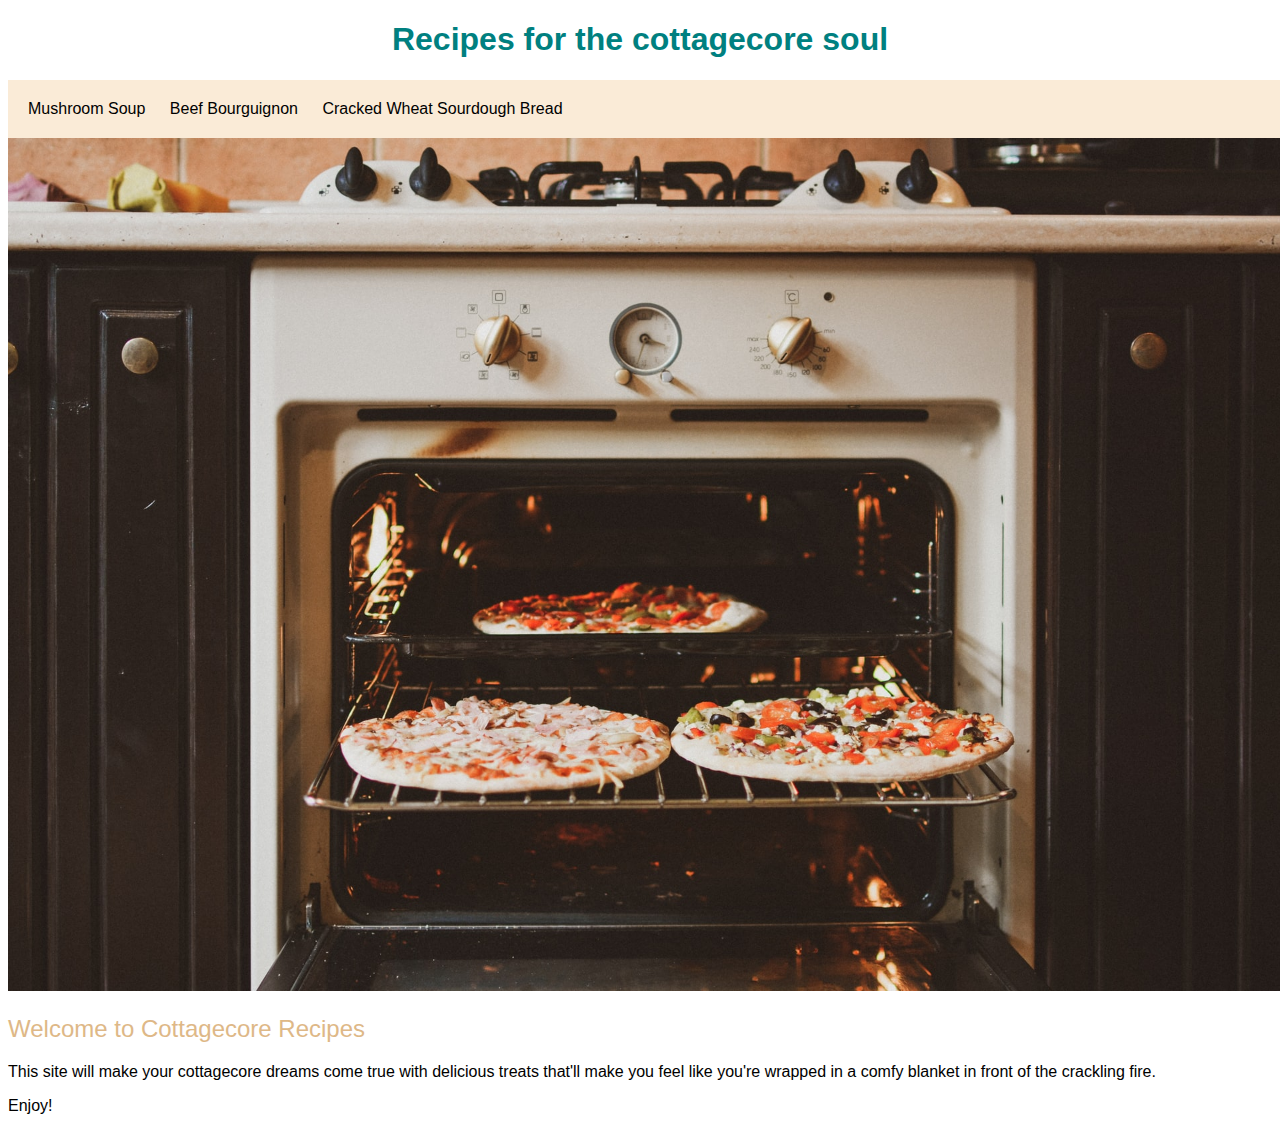
<file: index.html>
<!DOCTYPE html>
<html lang="en">
<head>
    <meta charset="UTF-8">
    <meta http-equiv="X-UA-Compatible" content="IE=edge">
    <meta name="viewport" content="width=device-width, initial-scale=1.0">
    <link rel="stylesheet" href="style.css">
    <title>Cottage Recipes</title>
</head>
<body>
    <!--
        Each recipe page must have!
        1. An image of the finished dish under the h1 heading that you added earlier. 
        You can find images of the dish on google or the site recipe site we linked to earlier.
        2. Under the image, it should have an appropriately sized 
        “Description” heading followed by a paragraph or two describing the recipe.
        3. Under the description, add an “Ingredients” heading followed by an unordered 
        list of the ingredients needed for the recipe.
        4. Finally, under the ingredients list, add a “Steps” heading followed by an 
        ordered list of the steps needed for making the dish.

        Iteration 4 - Add more recipes
    -->
    <h1>Recipes for the cottagecore soul</h1>
    <ul class="nav">
        <li><a href="recipes/mushroom_soup.html">Mushroom Soup</a></li>
        <li><a href="recipes/beef_bourguignon.html">Beef Bourguignon</a></li>
        <li><a href="recipes/cracked_wheat_sourdough_bread.html">Cracked Wheat Sourdough Bread</a></li>
    </ul>
    <img src="./images/stove_cover_image.jpg" alt="Old fashioned stove with pizzas inside">

    <h2>Welcome to Cottagecore Recipes</h2>
    <p>This site will make your cottagecore dreams come true with delicious treats that'll make you feel like you're wrapped in a comfy blanket in front of the crackling fire.</p>
    <p>Enjoy!</p>
    
</body>
</html>
</file>
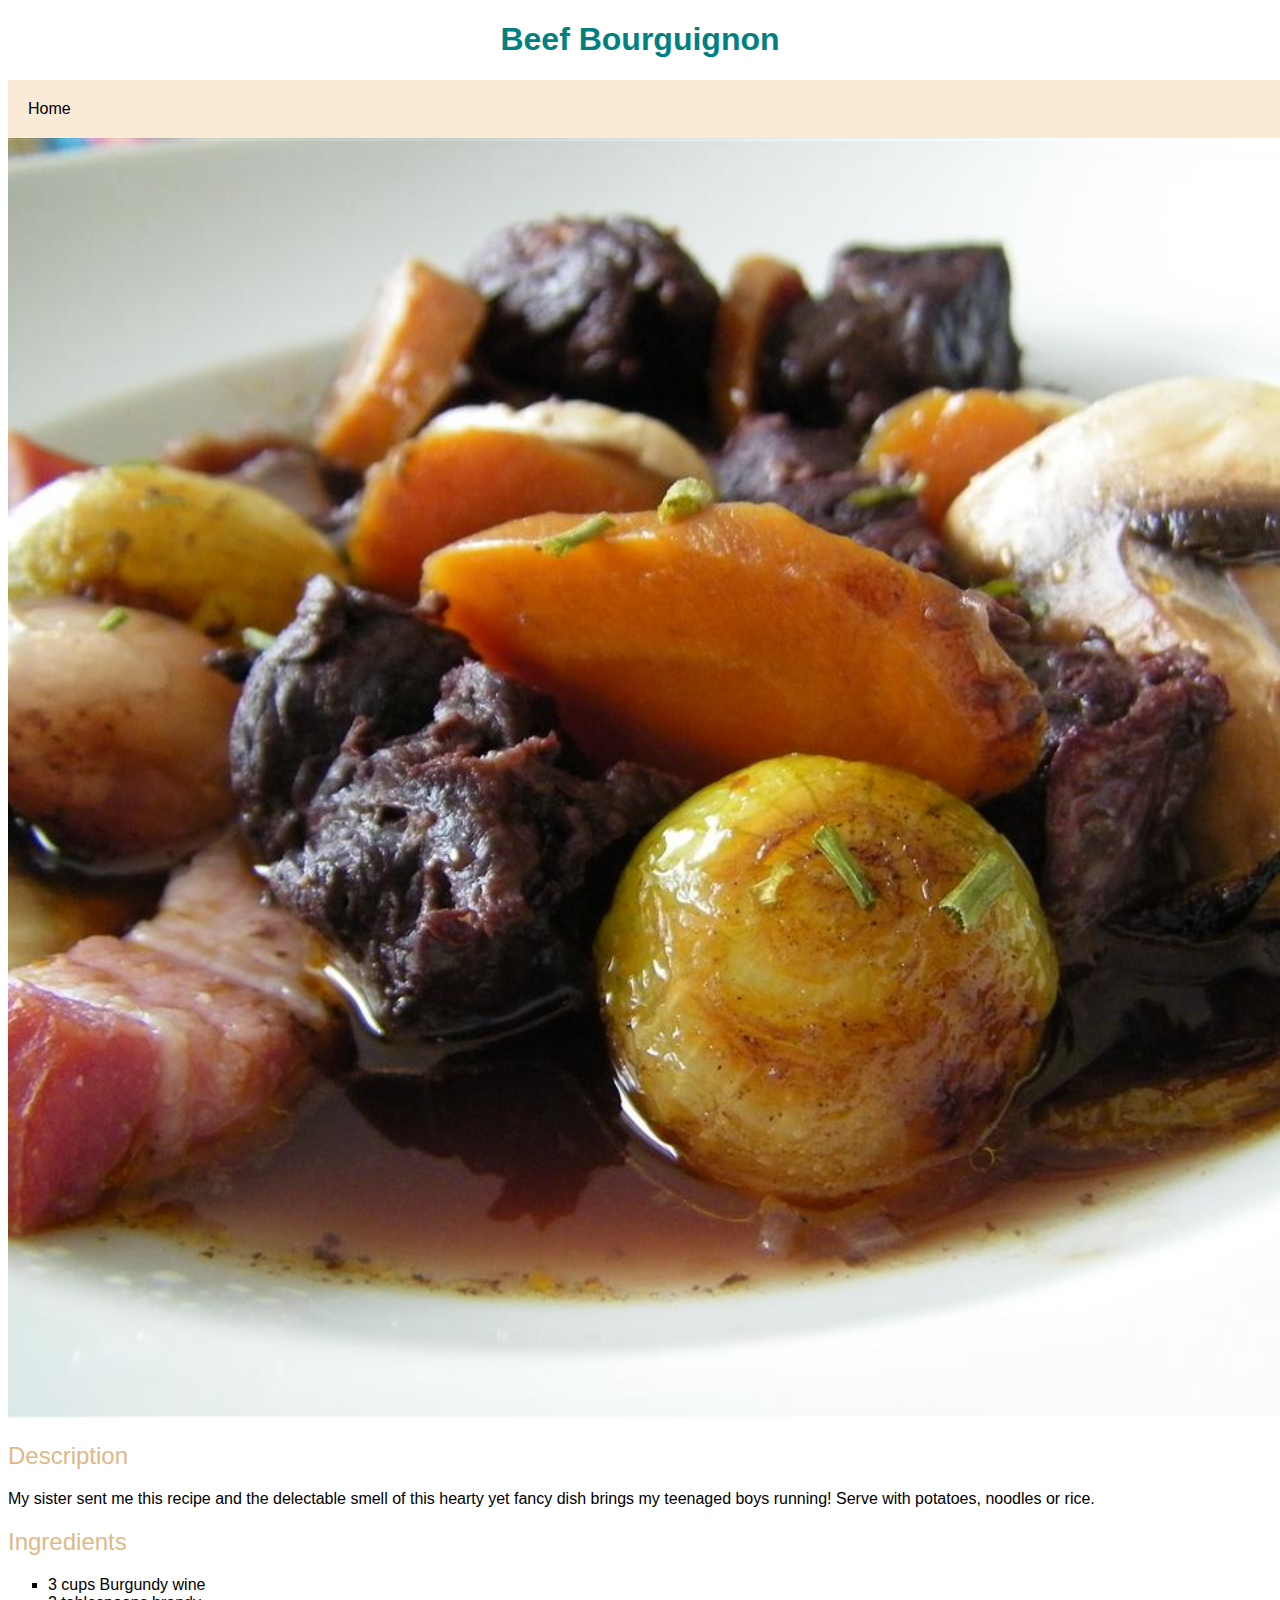
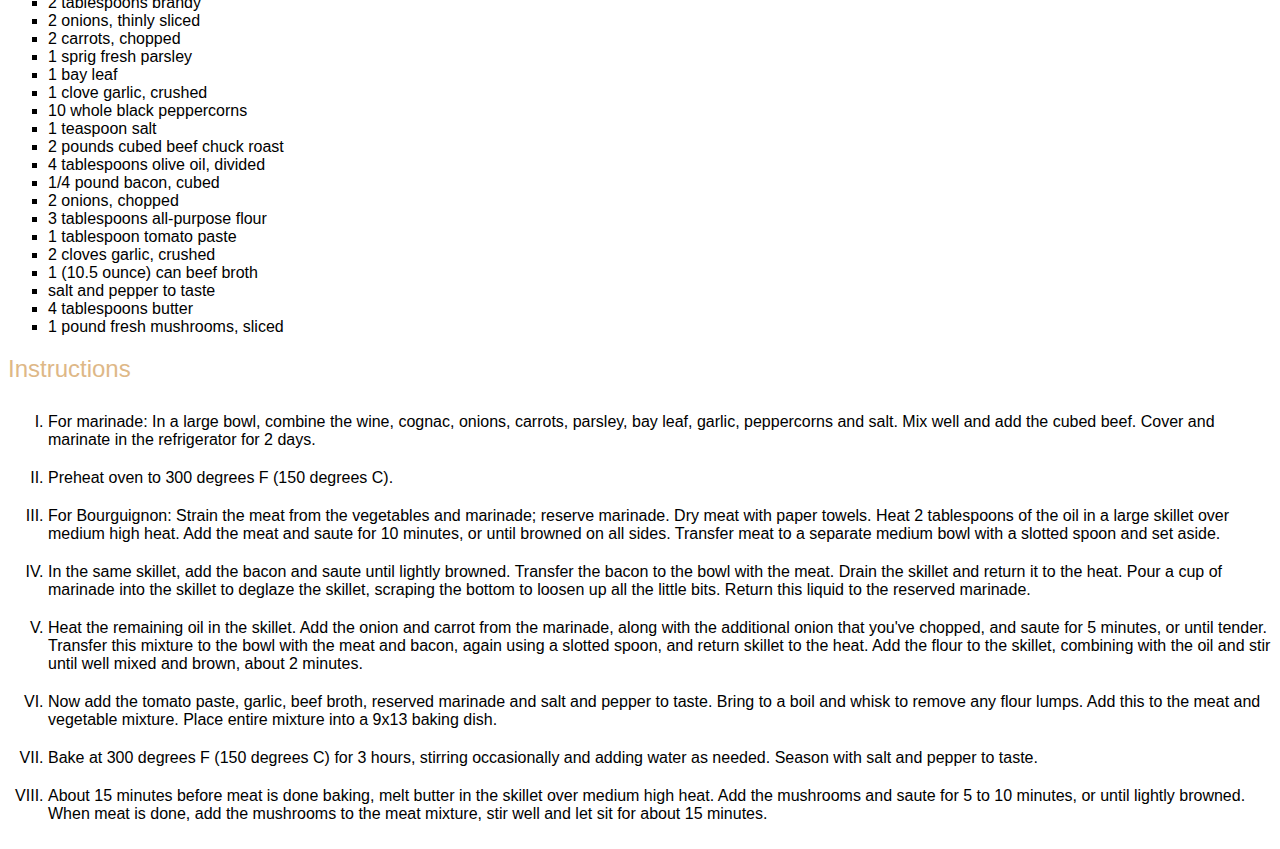
<file: recipes/beef_bourguignon.html>
<!DOCTYPE html>
<html lang="en">
<head>
    <meta charset="UTF-8">
    <meta http-equiv="X-UA-Compatible" content="IE=edge">
    <meta name="viewport" content="width=device-width, initial-scale=1.0">
    <link rel="stylesheet" href="../style.css">
    <title>Beef Bourguignon</title>
</head>
<body>
    <h1>Beef Bourguignon</h1>
    <ul class="nav">
        <li> <a href="../index.html">Home</a></li>
    </ul>
    <img src="../images/beef_bourguignon.jpeg" alt="A bowl of beef Bourguignon">
    <h2>Description</h2>
    <p>My sister sent me this recipe and the delectable smell of this hearty yet fancy dish brings my teenaged boys running! Serve with potatoes, noodles or rice.</p>
    <h2>Ingredients</h2>
    <ul>
        <li>3 cups Burgundy wine</li>
        <li>2 tablespoons brandy</li>
        <li>2 onions, thinly sliced</li>
        <li>2 carrots, chopped</li>
        <li>1 sprig fresh parsley</li>
        <li>1 bay leaf</li>
        <li>1 clove garlic, crushed</li>
        <li>10 whole black peppercorns</li>
        <li>1 teaspoon salt</li>
        <li>2 pounds cubed beef chuck roast</li>
        <li>4 tablespoons olive oil, divided</li>
        <li>1/4 pound bacon, cubed</li>
        <li>2 onions, chopped</li>
        <li>3 tablespoons all-purpose flour</li>
        <li>1 tablespoon tomato paste</li>
        <li>2 cloves garlic, crushed</li>
        <li>1 (10.5 ounce) can beef broth</li>
        <li>salt and pepper to taste</li>
        <li>4 tablespoons butter </li>
        <li>1 pound fresh mushrooms, sliced</li>
    </ul>
    <h2>Instructions</h2>
    <ol>
        <li>For marinade: In a large bowl, combine the wine, cognac, onions, carrots, parsley, bay leaf, garlic, peppercorns and salt. Mix well and add the cubed beef. Cover and marinate in the refrigerator for 2 days.</li>
        <li>Preheat oven to 300 degrees F (150 degrees C).</li>
        <li>For Bourguignon: Strain the meat from the vegetables and marinade; reserve marinade. Dry meat with paper towels. Heat 2 tablespoons of the oil in a large skillet over medium high heat. Add the meat and saute for 10 minutes, or until browned on all sides. Transfer meat to a separate medium bowl with a slotted spoon and set aside.</li>
        <li>In the same skillet, add the bacon and saute until lightly browned. Transfer the bacon to the bowl with the meat. Drain the skillet and return it to the heat. Pour a cup of marinade into the skillet to deglaze the skillet, scraping the bottom to loosen up all the little bits. Return this liquid to the reserved marinade.</li>
        <li>Heat the remaining oil in the skillet. Add the onion and carrot from the marinade, along with the additional onion that you've chopped, and saute for 5 minutes, or until tender. Transfer this mixture to the bowl with the meat and bacon, again using a slotted spoon, and return skillet to the heat. Add the flour to the skillet, combining with the oil and stir until well mixed and brown, about 2 minutes.</li>
        <li>Now add the tomato paste, garlic, beef broth, reserved marinade and salt and pepper to taste. Bring to a boil and whisk to remove any flour lumps. Add this to the meat and vegetable mixture. Place entire mixture into a 9x13 baking dish.</li>
        <li>Bake at 300 degrees F (150 degrees C) for 3 hours, stirring occasionally and adding water as needed. Season with salt and pepper to taste.</li>
        <li>About 15 minutes before meat is done baking, melt butter in the skillet over medium high heat. Add the mushrooms and saute for 5 to 10 minutes, or until lightly browned. When meat is done, add the mushrooms to the meat mixture, stir well and let sit for about 15 minutes.</li>
    </ol>
</body>
</html>
</file>
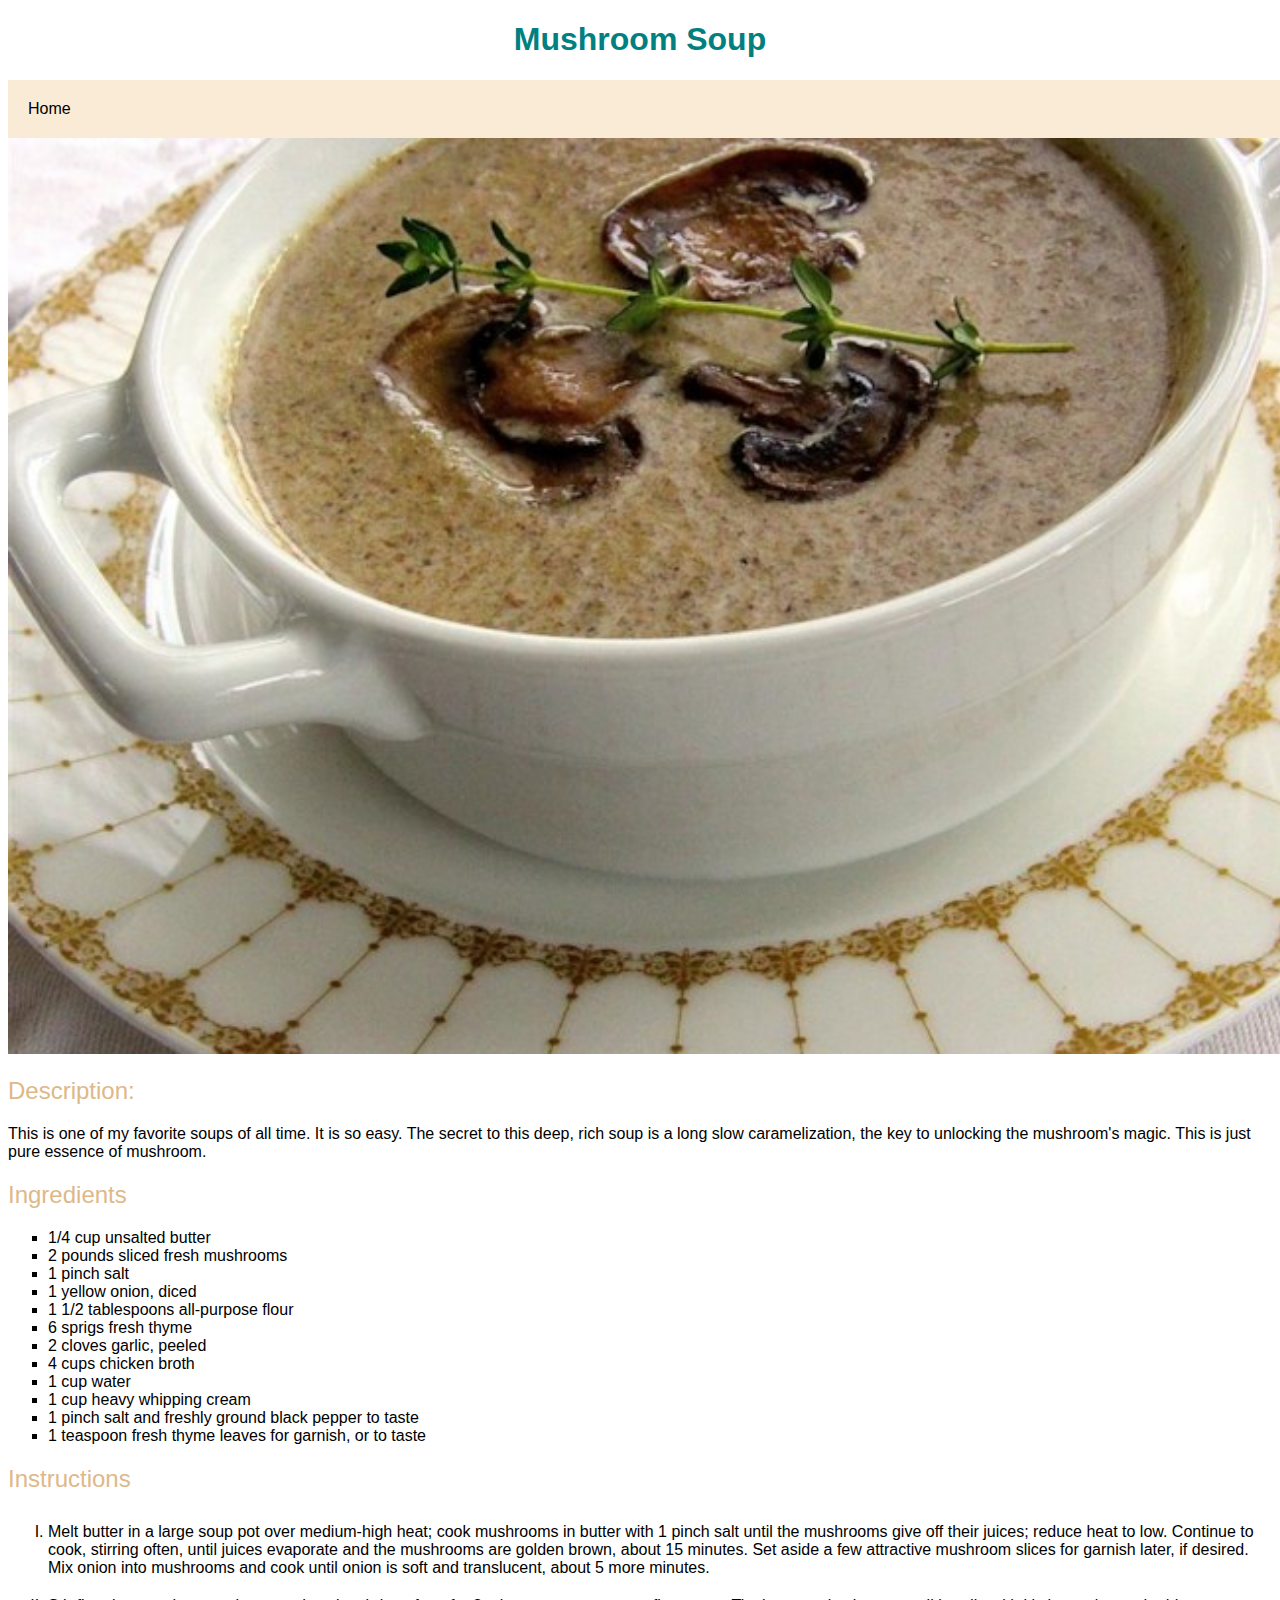
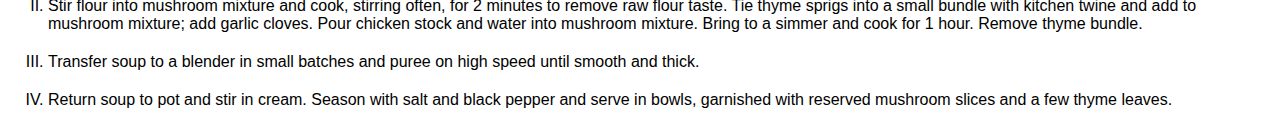
<file: recipes/mushroom_soup.html>
<!DOCTYPE html>
<html lang="en">
<head>
    <meta charset="UTF-8">
    <meta http-equiv="X-UA-Compatible" content="IE=edge">
    <meta name="viewport" content="width=device-width, initial-scale=1.0">
    <link rel="stylesheet" href="../style.css">
    <title>Mushroom Soup</title>
</head>
<body>
    <h1>Mushroom Soup</h1>
    <ul class="nav">
        <li> <a href="../index.html">Home</a></li>
    </ul>
    
    <img src="../images/mushroom_soup.jpeg" alt="mushroom soup in a bowl">
    
    <h2>Description:</h2>
    <p>This is one of my favorite soups of all time. It is so easy. The secret to this deep, rich soup is a long slow caramelization, the key to unlocking the mushroom's magic. This is just pure essence of mushroom.</p>
    
    <h2>Ingredients</h2>
    <ul>
        <li>1/4 cup unsalted butter</li>
        <li>2 pounds sliced fresh mushrooms</li>
        <li>1 pinch salt</li>
        <li>1 yellow onion, diced  </li>
        <li>1 1/2 tablespoons all-purpose flour </li>
        <li>6 sprigs fresh thyme</li>
        <li>2 cloves garlic, peeled</li>
        <li>4 cups chicken broth</li>
        <li>1 cup water</li>
        <li>1 cup heavy whipping cream</li>
        <li>1 pinch salt and freshly ground black pepper to taste</li>
        <li>1 teaspoon fresh thyme leaves for garnish, or to taste</li>
    </ul>

    <h2>Instructions</h2>
    <ol>
        <li>Melt butter in a large soup pot over medium-high heat; cook mushrooms in butter with 1 pinch salt until the mushrooms give off their juices; reduce heat to low. Continue to cook, stirring often, until juices evaporate and the mushrooms are golden brown, about 15 minutes. Set aside a few attractive mushroom slices for garnish later, if desired. Mix onion into mushrooms and cook until onion is soft and translucent, about 5 more minutes.</li>
        <li>Stir flour into mushroom mixture and cook, stirring often, for 2 minutes to remove raw flour taste. Tie thyme sprigs into a small bundle with kitchen twine and add to mushroom mixture; add garlic cloves. Pour chicken stock and water into mushroom mixture. Bring to a simmer and cook for 1 hour. Remove thyme bundle.</li>
        <li>Transfer soup to a blender in small batches and puree on high speed until smooth and thick.</li>
        <li>Return soup to pot and stir in cream. Season with salt and black pepper and serve in bowls, garnished with reserved mushroom slices and a few thyme leaves.</li>
    </ol>
</body>
</html>
</file>
<file: style.css>
* {
    font-family: "Helvetica", "Arial", sans-serif;
}

h1 {
    font-weight: 700;
    color: teal;
    text-align: center;
}

h2 {
    color: burlywood;
    font-weight: 300;
}

ul {
    list-style: square;
}

ul.nav {
    padding: 10px;
    background-color: antiquewhite;
    width: 100vw;
    margin-bottom: 0;
}

ul.nav > li {
    display: inline-block;
    padding: 10px;
    background: antiquewhite;
}

ul.nav > li:hover {
    background: white;
}
a {
    text-decoration: none;
    color: black;
}

img {
    width: 100vw;
    height: auto;
}

ol {
    list-style: upper-roman;
}

ol > li {
    padding: 10px 0 10px 0;
}
</file>
